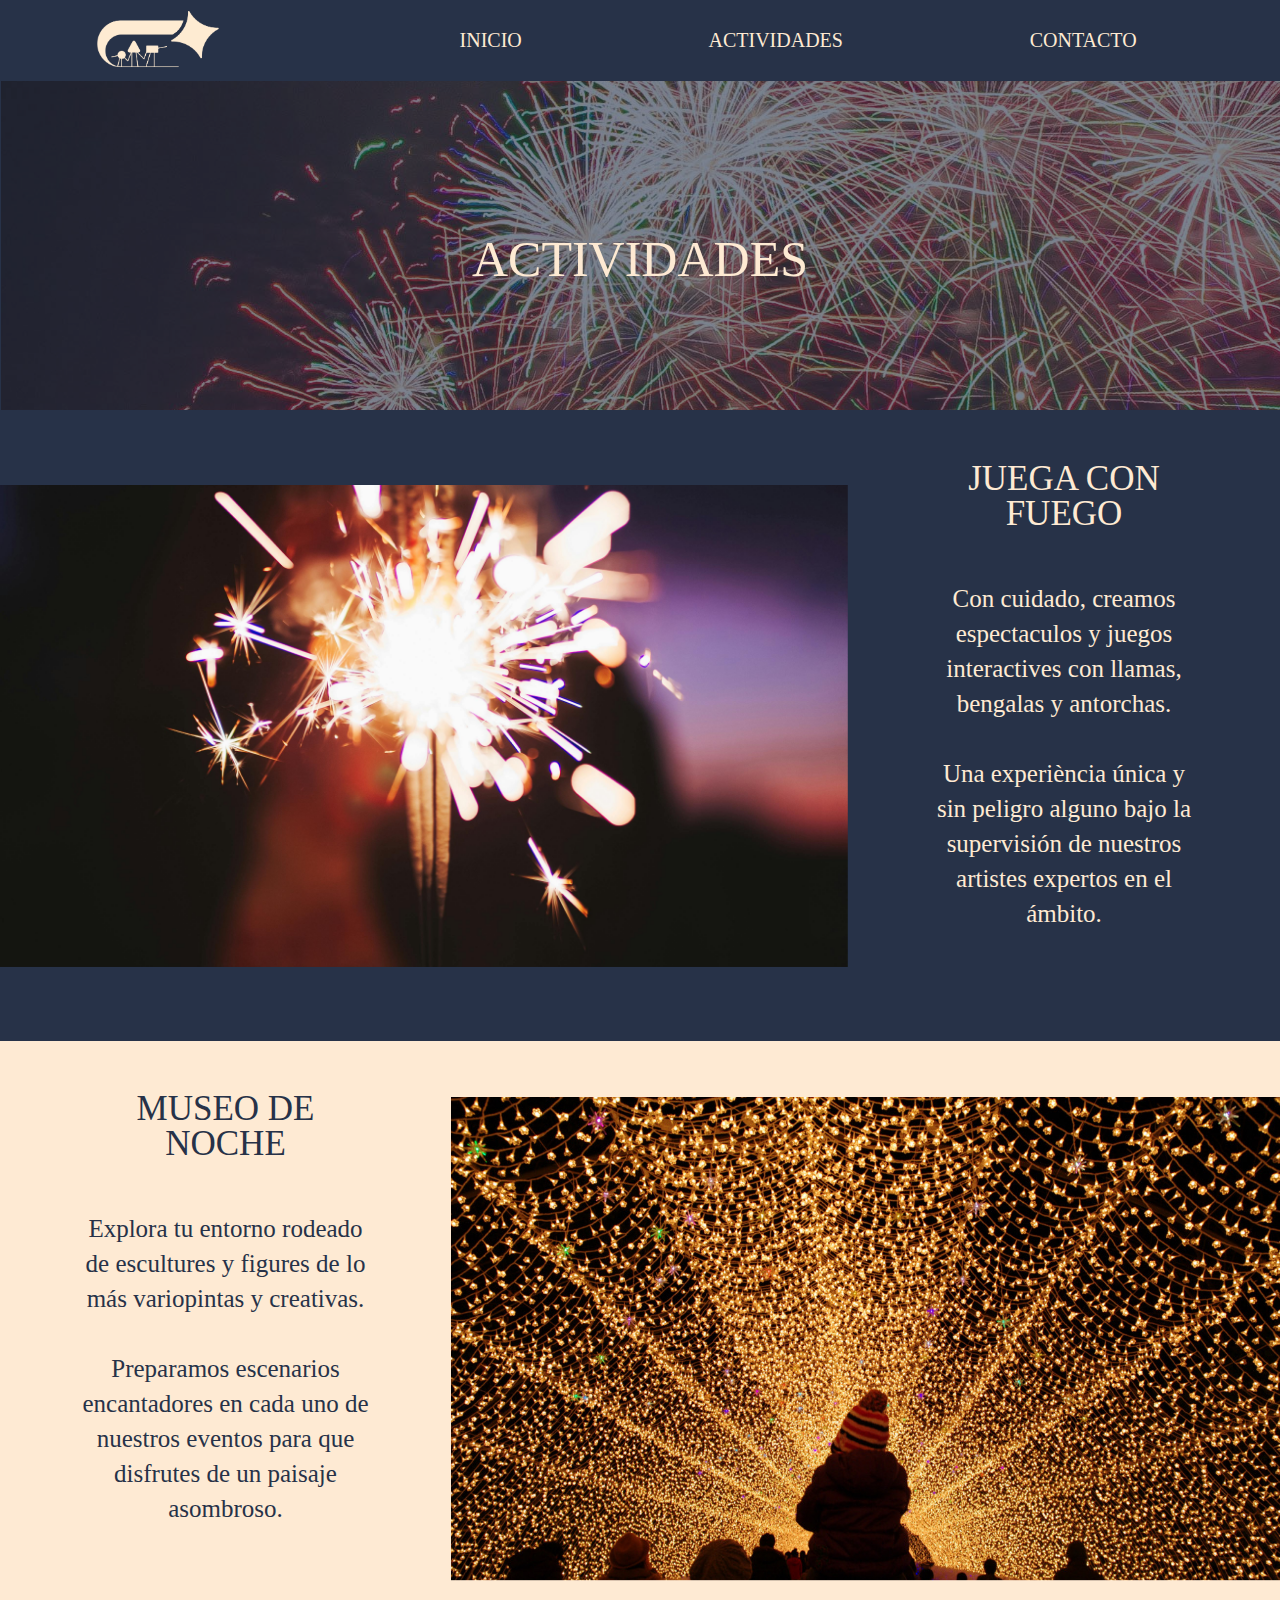
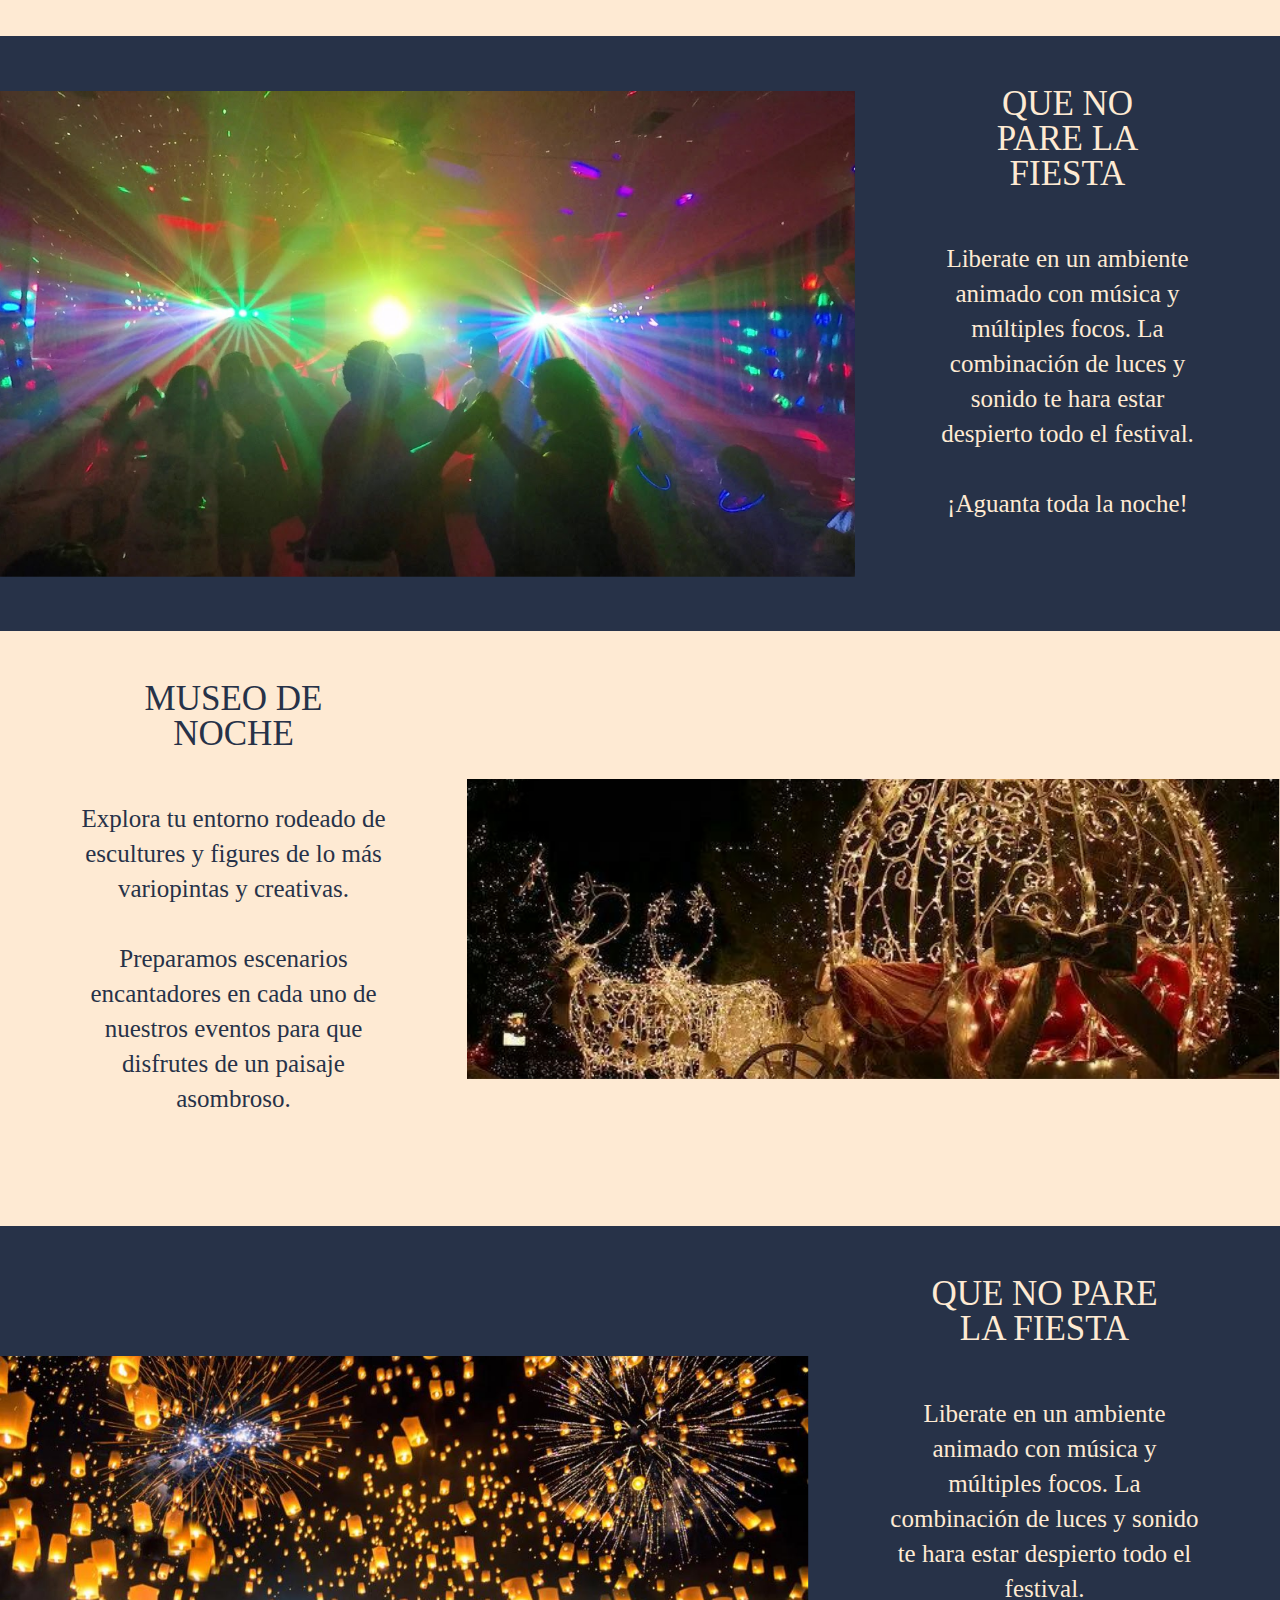
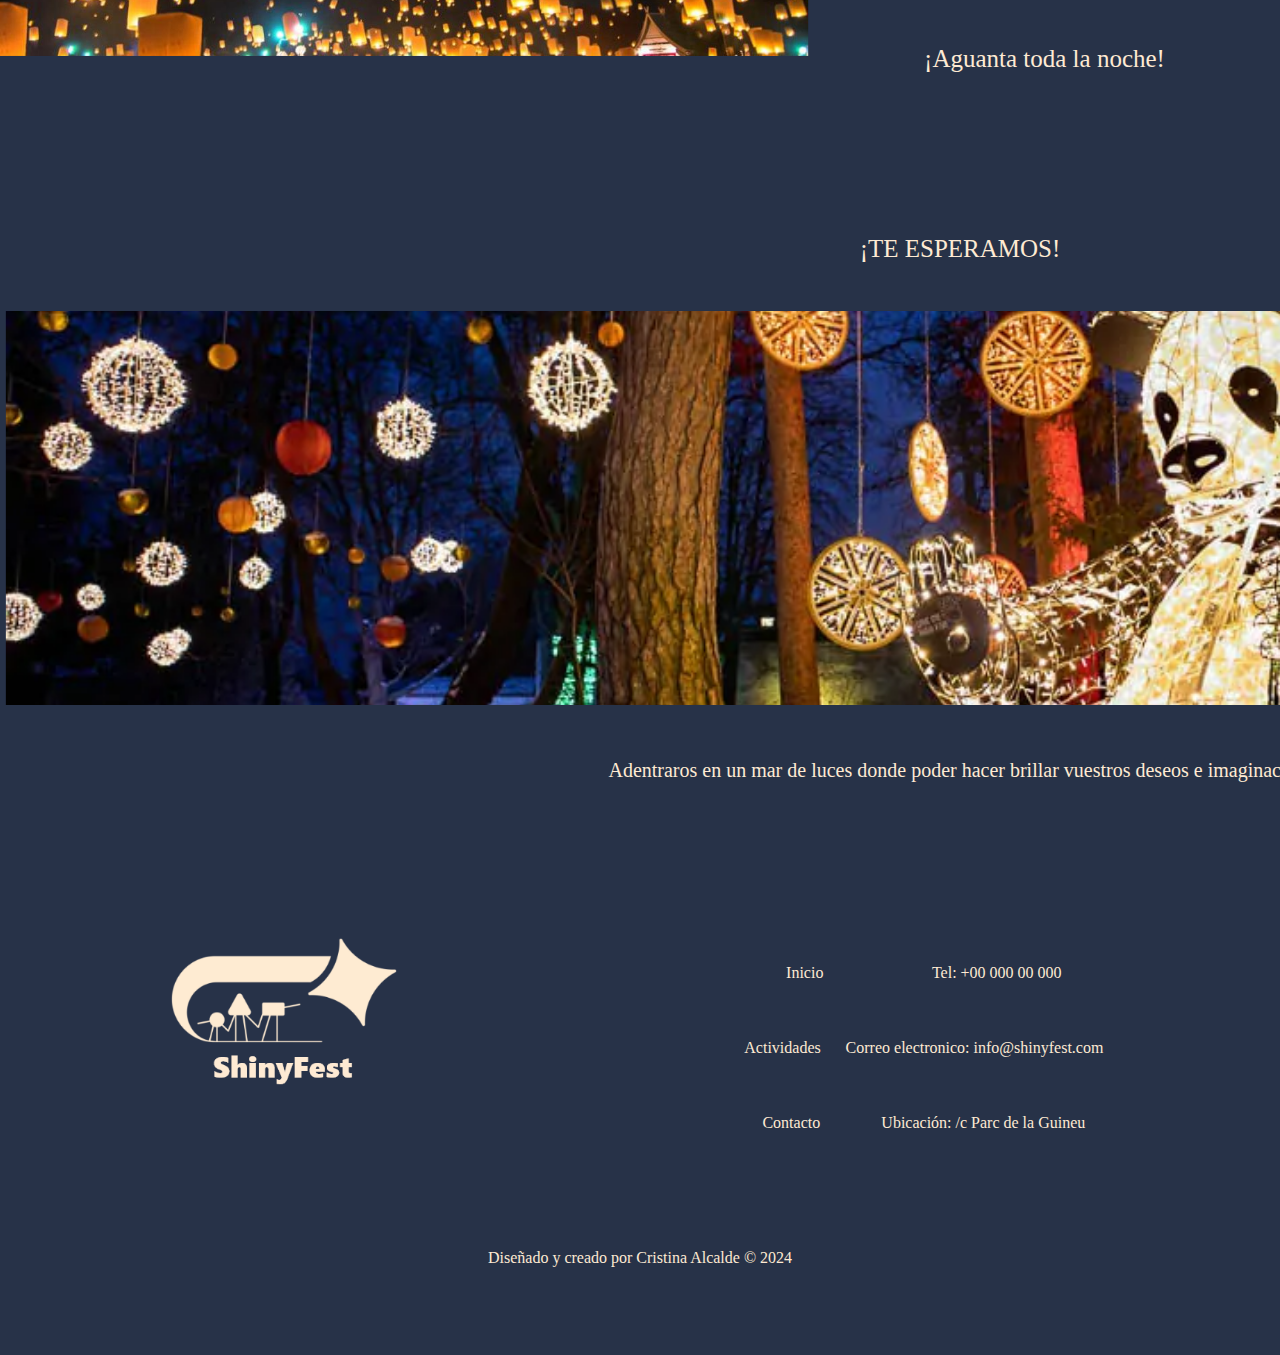
<file: actividades.html>
<!DOCTYPE html>
<html lang="en">
<head>
	<meta charset="UTF-8">
	<meta name="viewport" content="width=device-width, initial-scale=1.0">
	<title>Actividades</title>
	<link rel="stylesheet" href="reset.css">
	<link rel="stylesheet" href="style.css">
</head>
<body>

	<nav>
		<a href="index.html"><img src="Media/Logo.png" alt=""></a>
		<a class="Inicio" href="index.html">INICIO</a>
		<a href="actividades.html">ACTIVIDADES</a>
		<a class="Contacto" href="contacto.html">CONTACTO</a>
		
		
	</nav>

	<div id="titol">
		<h3 class="titol">ACTIVIDADES</h3>
		<img src="Media/Group 37.png" alt="">
	</div>
	<div id="act">
		<img src="Media/Group 13.png" alt="">
		<div class="tex">
			<h3>JUEGA CON FUEGO</h3>
			<p>Con cuidado, creamos espectaculos y juegos interactives con llamas, bengalas y antorchas. <br><br>
			Una experiència única y sin peligro alguno bajo la supervisión de nuestros artistes expertos en el ámbito.</p>
		</div>
	</div>

	<div style="background-color: #FEEAD3;" id="act">	
		<div class="tex">
			<h3 style="color: #273248;">MUSEO DE NOCHE</h3>
			<p style="color: #273248;">Explora tu entorno rodeado de escultures y figures de lo más variopintas y creativas. <br><br>
			Preparamos escenarios encantadores en cada uno de nuestros eventos para que disfrutes de un paisaje asombroso.</p>
		</div>
		<img src="Media/L_120051_nabana-no-sato-4-jnto.png" alt="">
	</div>

	<div id="act">
		<img src="Media/Group 36.png" alt="">
		<div class="tex">
			<h3>QUE NO PARE LA FIESTA</h3>
			<p>Liberate en un ambiente animado con música y múltiples focos.
			La combinación de luces y sonido te hara estar despierto todo el festival. <br><br>
			¡Aguanta toda la noche!</p>
		</div>
	</div>

	<div style="background-color: #FEEAD3;" id="act">	
		<div class="tex">
			<h3 style="color: #273248;">MUSEO DE NOCHE</h3>
			<p style="color: #273248;">Explora tu entorno rodeado de escultures y figures de lo más variopintas y creativas. <br><br>
			Preparamos escenarios encantadores en cada uno de nuestros eventos para que disfrutes de un paisaje asombroso.</p>
		</div>
		<img src="Media/Group 18.png" alt="">
	</div>

	<div id="act">
		<img src="Media/Group 17.png" alt="">
		<div class="tex">
			<h3>QUE NO PARE LA FIESTA</h3>
			<p>Liberate en un ambiente animado con música y múltiples focos.
			La combinación de luces y sonido te hara estar despierto todo el festival. <br><br>
			¡Aguanta toda la noche!</p>
		</div>
	</div>



	
	</div>




	<div>
		<div id="un-paso">
			<h3>¡TE ESPERAMOS!</h3>
			<img src="Media/Group 20.png" alt="">
			<p>Adentraros en un mar de luces donde poder hacer brillar vuestros deseos e imaginación.</p>
		</div>
	</div>

<footer>
		<div id="footer">
			<img style="height: 150px; width: auto;" src="Media/Group 30.png" alt="">
			<div class="info">
				<div class="linea">
					<p style="font-family: Segoe UI semibold;">Inicio</p>
					<p>Tel: +00 000 00 000</p>
				</div>
				<div class="linea">
					<p style="font-family: Segoe UI semibold;">Actividades</p>
					<p>Correo electronico: info@shinyfest.com</p>
				</div>
				<div class="linea">
					<p style="font-family: Segoe UI semibold;">Contacto</p>
					<p>Ubicación: /c Parc de la Guineu</p>
				</div>
			</div>
		</div>
		<p style="padding: 80px 0px;">Diseñado y creado por Cristina Alcalde © 2024</p>
	</footer>
	
	</body>
</html>
</file>
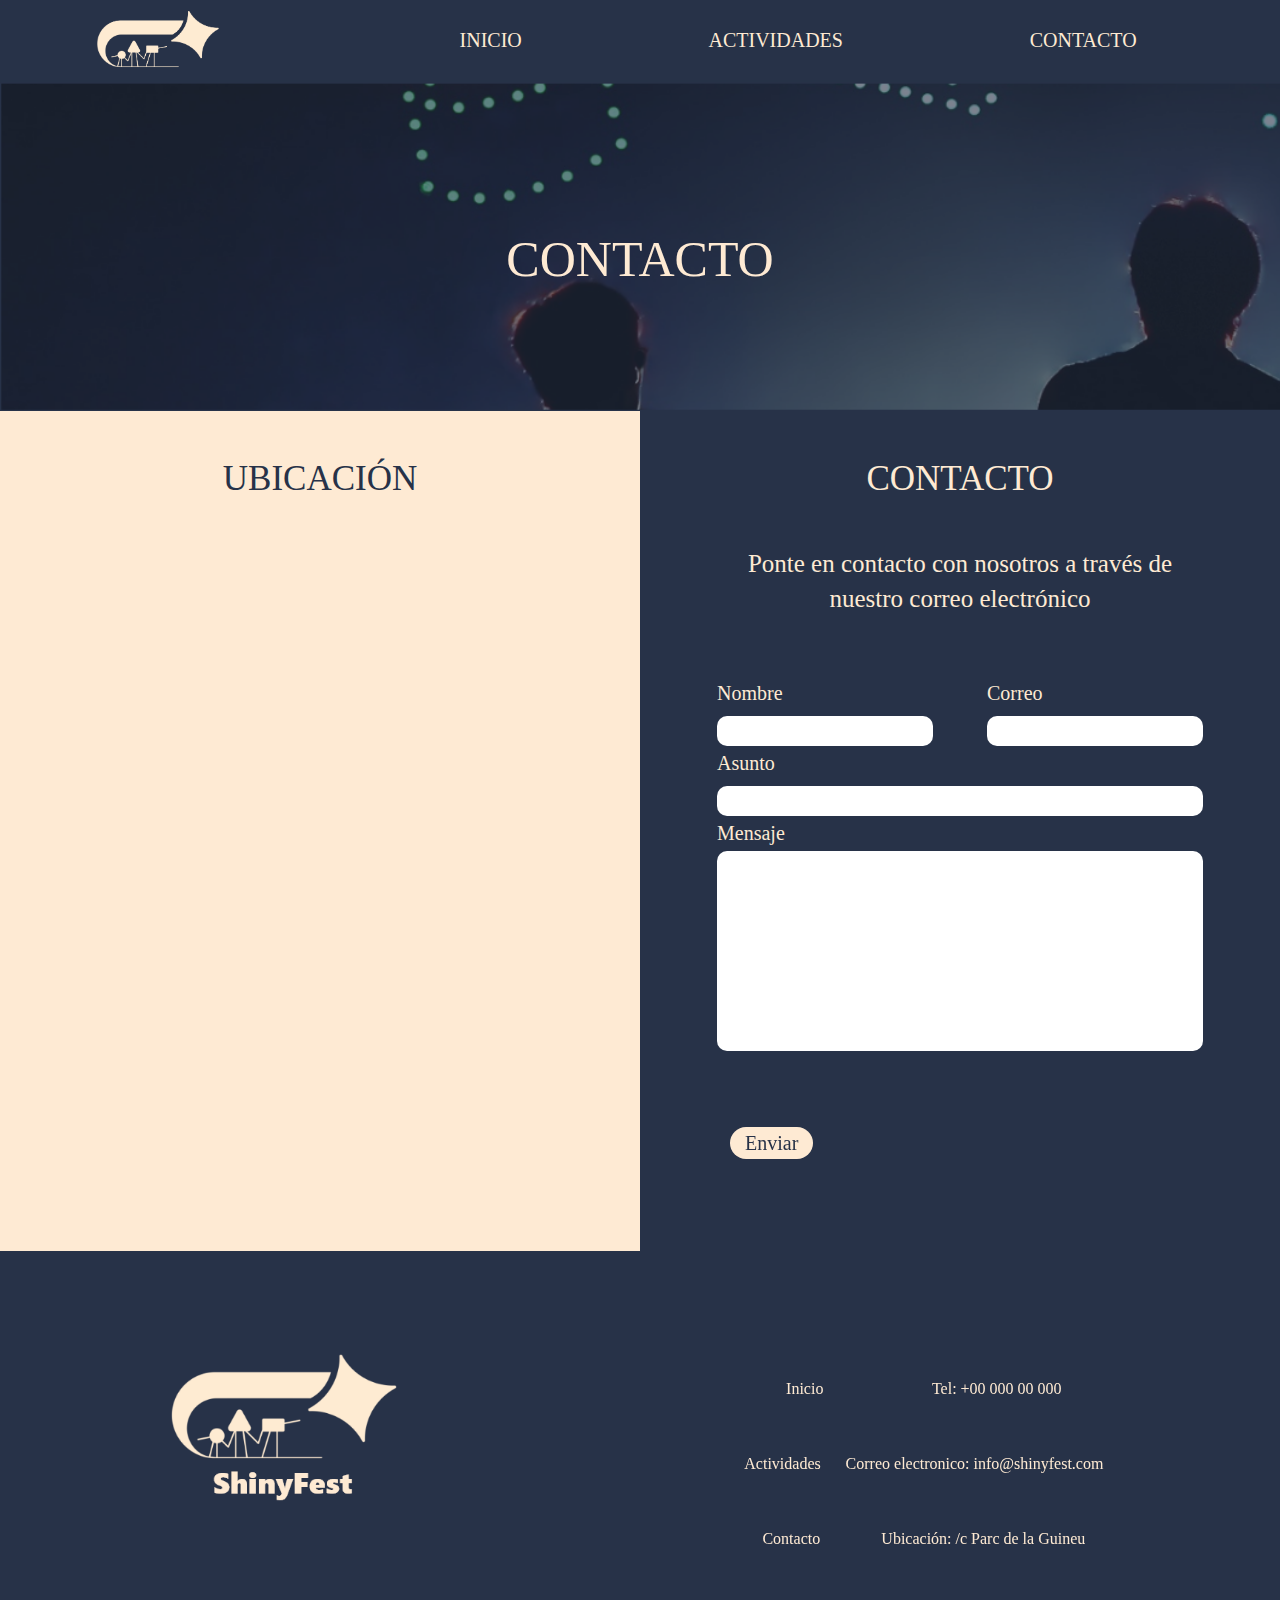
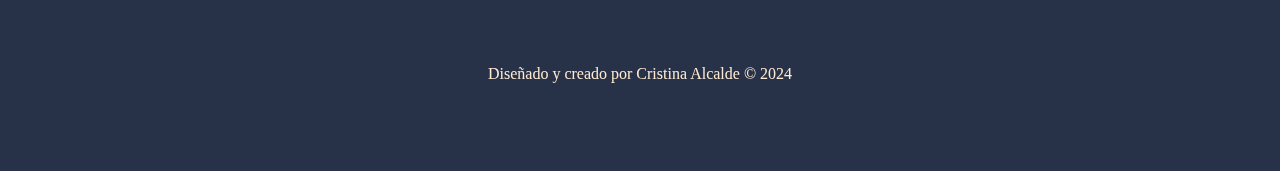
<file: contacto.html>
<!DOCTYPE html>
<html lang="en">
<head>
	<meta charset="UTF-8">
	<meta name="viewport" content="width=device-width, initial-scale=1.0">
	<title>Document</title>
	<link rel="stylesheet" href="reset.css">
	<link rel="stylesheet" href="style.css">
</head>
<body>

	<nav>
		<a href="index.html"><img src="Media/Logo.png" alt=""></a>
		<a class="Inicio" href="index.html">INICIO</a>
		<a href="actividades.html">ACTIVIDADES</a>
		<a class="Contacto" href="contacto.html">CONTACTO</a>
		
		
	</nav>

	<div id="titol">
		<h3 class="titol">CONTACTO</h3>
		<img src="Media/Group 38.png" alt="">

	</div>
	<div id="contact">
		<div class="map ; tex">
			<h3 style="color: #273248;">UBICACIÓN</h3>
			<iframe src="https://www.google.com/maps/embed?pb=!1m18!1m12!1m3!1d2562.588835027205!2d14.540154676862935!3d50.03779981698925!2m3!1f0!2f0!3f0!3m2!1i1024!2i768!4f13.1!3m3!1m2!1s0x470b926d336494d9%3A0x5077d817dd302f47!2sHostivar%20Nudist%20Beach!5e0!3m2!1sca!2ses!4v1715267662148!5m2!1sca!2ses" width="100%" height="600px" style="border:0;" allowfullscreen="" loading="lazy" referrerpolicy="no-referrer-when-downgrade"></iframe>
		</div>
		<div class="form ; tex">
			<h3>CONTACTO</h3>
			<p>Ponte en contacto con nosotros a través de nuestro correo electrónico</p>
			<form  action="">
				<div class="inp">
					<div style="margin: 0 auto;width: 40%;">Nombre <br><input type="text"></div>
					<div style="margin: 0 auto;width: 40%;">Correo <br><input type="text"></div>
				</div>
				<div class="inp">
					<div style="margin: 0 auto;width: 90%;">Asunto <br><input type="text"></div>
				</div>
				<div class="inp">
					<div style="margin: 0 auto;width: 90%;">Mensaje <br><input style="height: 200px;"type="text"></div>
				</div>
				<div class="inp">
					<div style="margin: 40px;width: 25%;"><br><a style="padding:5px  15px;border-style: solid;text-decoration: none;color: #273248; background-color: #FEEAD3; border-radius: 30px;" href="">Enviar</a></div>
				</div>
			</form>
		</div>
	</div>


<footer>
		<div id="footer">
			<img style="height: 150px; width: auto;" src="Media/Group 30.png" alt="">
			<div class="info">
				<div class="linea">
					<p style="font-family: Segoe UI semibold;"><a style="text-decoration: none; color: #FEEAD3;" href="index.html">Inicio</a></p>
					<p>Tel: +00 000 00 000</p>
				</div>
				<div class="linea">
					<p style="font-family: Segoe UI semibold;"><a style="text-decoration: none; color: #FEEAD3;" href="actividades.html">Actividades</a></p>
					<p>Correo electronico: info@shinyfest.com</p>
				</div>
				<div class="linea">
					<p style="font-family: Segoe UI semibold;"><a style="text-decoration: none; color: #FEEAD3;" href="contacto.html">Contacto</a></p>
					<p>Ubicación: /c Parc de la Guineu</p>
				</div>
			</div>
		</div>
		<p style="padding: 80px 0px;">Diseñado y creado por Cristina Alcalde © 2024</p>
	</footer>
</body>
</html>
</file>
<file: style.css>
*{
	margin: 0;
	padding: 0;
	box-sizing: border-box;
}
 body {
        background-color: #273248;
    }

    html{
    	scroll-behavior: smooth;
    }

nav{
	background-color: #273248;
	display: flex;
	justify-content: space-around;
	align-items: center;
	height: 80px;
	width: 100%;
}

nav a{
	text-decoration: none;
	color: #FEEAD3;
	font-family: Segoe UI semibold;
	font-size: 20px;
	padding: 0px 50px;
}

nav a:hover{
	color: white;
}

nav img {

	height: 60px;
	width: auto;
}

img	{
	height: 100%;
	width: auto;
}

video {

	width: 100%;
	height: auto;
	overflow: hidden;
	filter: brightness(0.5);

}

h1{
	color: #FEEAD3;
	font-size: calc(6rem + 3vw);
	padding: 50px 0px;
	font-family: Segoe UI Black;
	margin: 0 auto;
}

.boton{
	color: #FEEAD3;
	font-size: 20px;
	padding: 10px 50px;
	font-family: Segoe UI;
	text-align: center;
	margin: 0 auto;
	text-decoration: none;
	border-style: solid;
	border-width: 2px;
	border-color: #FEEAD3;
	border-radius: 50px;
}


#encabezado{
		position: relative;
}

#hero{
	position: absolute;
	top: 25%;
 	left: 50%;
    transform: translate(-50%, -25%);
 	margin: 0 auto;
 	text-align: center;
 	display: inline-grid;



}

p{
	font-size: 25px;
	font-family: Segoe UI, italic;
 	color: #FEEAD3;
 	line-height: 35px;
 	padding: 0px 30px 60px 30px;
 	text-align: center;

 }

 .inp{
 	display: flex;
 	font-size: 20px;
 	text-align: left;
 	padding: 0;
 	line-height: 35px;
 	font-family: Segoe UI, italic;
 	color: #FEEAD3;

 }

 input{
 		width: 100%;
 		height: 30px;
 		border-radius: 10px;
 		border: none;
 		
 }

#contact{
	display: flex;
	width: 100%;
	height: auto;
}

.map{
	background-color: #FEEAD3;
	width: 100%;
}

.form{
	width: 100%;
}

 .Contacto{
 	margin-right: 50px;
 	text-align: center;
 }

 .Inicio{
 	margin-left: 50px;
 	text-align: center;
 }

#un-paso{
	display: inline-grid;
}

 #un-paso h3{
 	color: #FEEAD3;
 	font-size: 25px;
 	font-family: Segoe UI semibold;
 	text-align: center;
 	padding: 50px 50px;


 }

  .tex h3{
 	color: #FEEAD3;
 	font-size: 35px;
 	font-family: Segoe UI semibold;
 	text-align: center;
 	padding: 0px 50px 50px 50px;

  }



 #un-paso p{
 	color: #FEEAD3;
 	font-size: 20px;
 	font-family: Segoe UI;
 	text-align: center;
 	padding: 50px 50px;
 	line-height: 30px;

 }

 footer p{
 	font-size: 16px;
 	text-align: center;
 	padding: 20px 0px;
 }

#footer{
	padding: 100px 0 0 0;
	display: flex;
	justify-content: space-around;
}

.info{
	width: 30vw;

}

.linea{
	display: flex;
	justify-content: space-around;
}

#titol{
	position: relative;
	height: 331px;
	width: 100%;
	margin: 0 auto;
		overflow: hidden;
}

.titol{
	position: absolute;
	top: 50%;
 	left: 50%;
    transform: translate(-50%, -25%);
    color: #FEEAD3;
 	font-size: 50px;
 	font-family: Segoe UI semibold;
 	text-align: center;
 	padding: 0px 50px;

}

#act{
	display: flex;
	justify-content: center;
	align-items: center;
}

.tex{
	margin: 0 auto;
	padding: 50px 50px;
}

@media (max-width: 1000px) {
    body {
        background-color: #273248;
    }
    video {
    width: auto;
	height: 500px;
	filter: brightness(0.5);
	margin: 0 auto;

}

iframe{
	width: 100%;
	height: 300px;
}
.inp p{
 	font-size: 15px;
 }

#contact{
	display: inline-grid;
}

#titol img{
	height: 100%;
	width: auto;
}

.titol{
	font-size: 40px;
}

#act{
	display: inline-grid;
}

#footer{
	display: inline-grid;
	width: 100%;
}

img	{
	height: 100%;
	width: 100%;
}

.info{
	padding: 80px 0;
	width: 100%;
	display: inline-grid;

}

footer img{
	margin: 0 auto;
}

.linea{
	margin: 0 auto;
	display: inline-grid;

	text-align: center;
}

h1{
	font-size: calc(4rem + 2vw);
}


p{
	font-size: 20px;
}
	nav{
	background-color: #273248;
	display: inline-grid;
	padding: 20px 0px;
	height: auto;
	width: 100%;
}

 .Contacto{
 	margin-right: 0px;
 }

 .Inicio{
 	margin-left: 0px;
 }

nav a {
	padding: 20px 0px;
}

#

}
</file>
